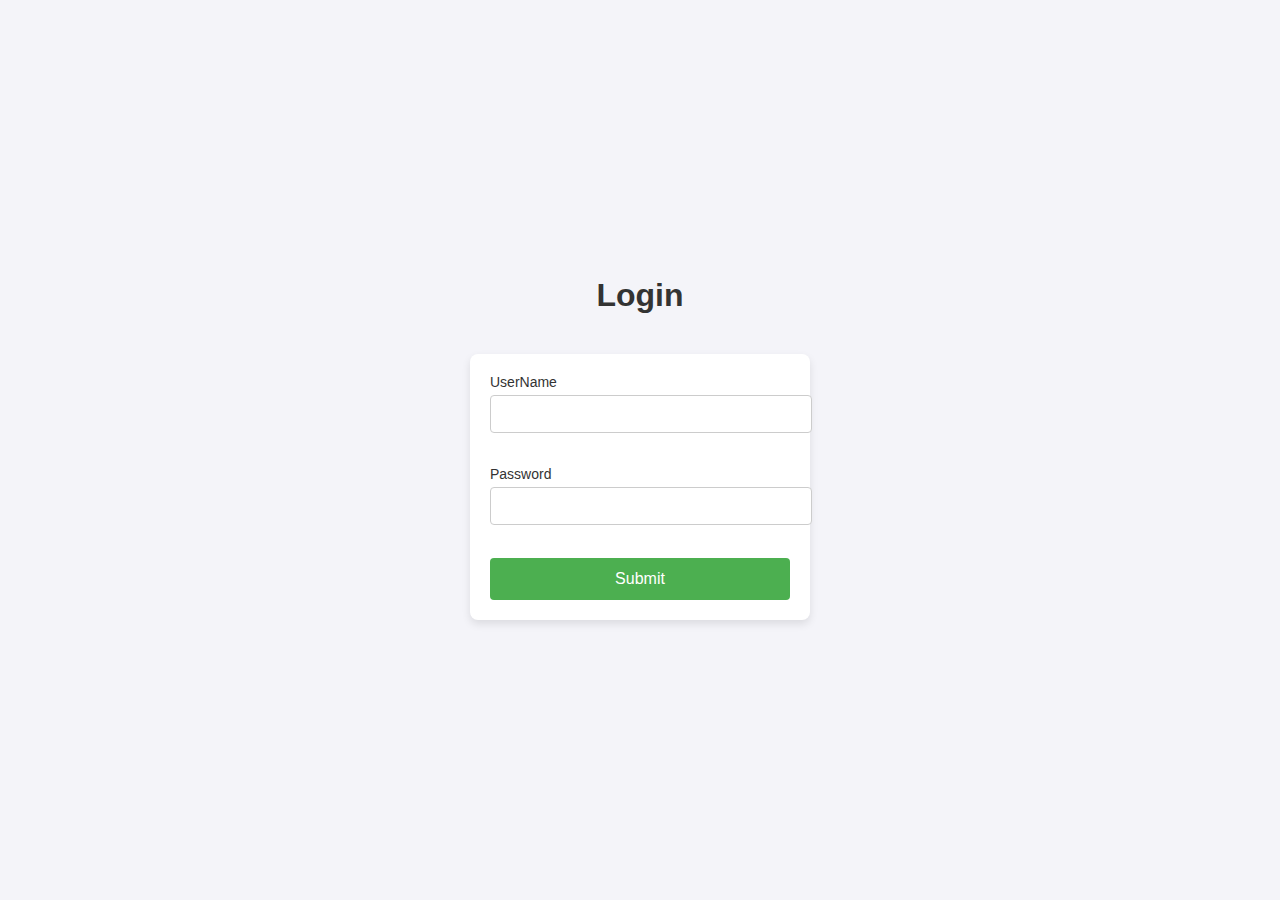
<file: src/main/resources/templates/index.html>
<!DOCTYPE html>
<html  xmlns:th="http://www.thymeleaf.org" lang="en">
<head>
    <meta charset="UTF-8">
    <meta name="viewport" content="width=device-width, initial-scale=1.0">
    <title>loginForm</title>
    <style>
    /* General Body Style */
body {
    font-family: Arial, sans-serif;
    background-color: #f4f4f9;
    margin: 0;
    padding: 0;
    display: flex;
    flex-direction: column;
    justify-content: center;
    align-items: center;
    height: 100vh;
    color: #333;
}

/* Heading Styling */
h1 {
    font-size: 32px;
    margin-bottom: 20px;
    text-align: center;
    color: #333;
}

/* Form Container Styling */
form {
    background-color: white;
    padding: 20px;
    border-radius: 8px;
    box-shadow: 0 4px 8px rgba(0, 0, 0, 0.1);
    width: 300px;
    display: flex;
    flex-direction: column;
    margin-top: 20px;
}

/* Label Styling */
label {
    font-size: 14px;
    margin-bottom: 5px;
}

/* Input Field Styling */
input[type="text"], input[type="password"] {
    padding: 10px;
    margin-bottom: 15px;
    border: 1px solid #ccc;
    border-radius: 4px;
    font-size: 14px;
    width: 100%;
}

/* Focus Effect for Input Fields */
input[type="text"]:focus, input[type="password"]:focus {
    border-color: #4CAF50;
    outline: none;
}

/* Submit Button Styling */
button {
    background-color: #4CAF50;
    color: white;
    border: none;
    padding: 12px;
    font-size: 16px;
    border-radius: 4px;
    cursor: pointer;
    transition: background-color 0.3s ease;
}

/* Button Hover Effect */
button:hover {
    background-color: #45a049;
}

/* Error Message Styling */
div {
    margin-top: 10px;
    color: red;
    font-size: 14px;
    text-align: center;
}
</style>
</head>
<body>

    <h1 id="myheader" >Login</h1>
   
     <form action="/view/loginForm" method="post">
            <label for="username">UserName</label>
            <input type="text" id="name"  name="name" required autocomplete="new-name"><br>
           
            <label for="password">Password</label>
            <input type="password" id="password"  name="password" required autocomplete="new-password"><br>
     
     
    <button type="submit">Submit </button>
</form>
<div th:if="${error}" style="color: red;">
        <p th:text="${error}"></p>
    </div>
  
</body>
</html>
</file>
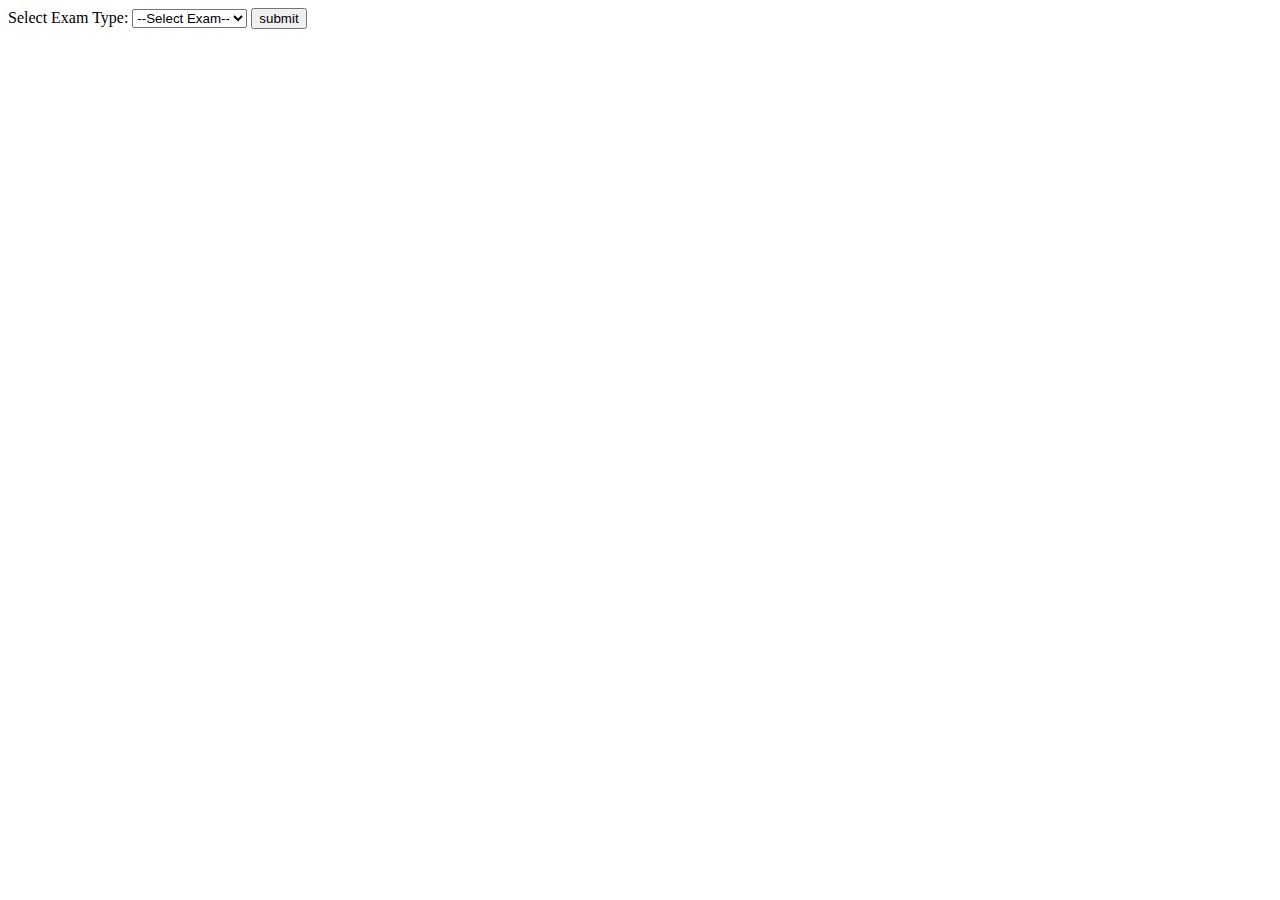
<file: src/main/resources/templates/academicDetailsPage.html>
<!DOCTYPE html>
<html  xmlns:th="http://www.thymeleaf.org" lang="en">
<head>
    <meta charset="UTF-8">
    <meta name="viewport" content="width=device-width, initial-scale=1.0">
    <title>Student Academic Details</title>
    
</head>

<body>
<form th:action="@{/view/academicResults}" method="get">
<div class="button-container">
		
		<input type="hidden" name="name" th:value="${name}" />
        <label for="examType">Select Exam Type:</label>
        <select name="examTypeName" id="examTypeName" >
            <option value="">--Select Exam--</option>
            <option value="UnitTest1">unit1</option>
            <option value="UnitTest2">unit2</option>
            <option value="Quarterly">Quarterly</option>
            <option value="half-early">Half-Yearly</option>
            <option value="Annuval">Annuval</option>
            
        </select>
        <input type="submit" value="submit" />
    </div>
    </form>




</body>
</html>
</file>
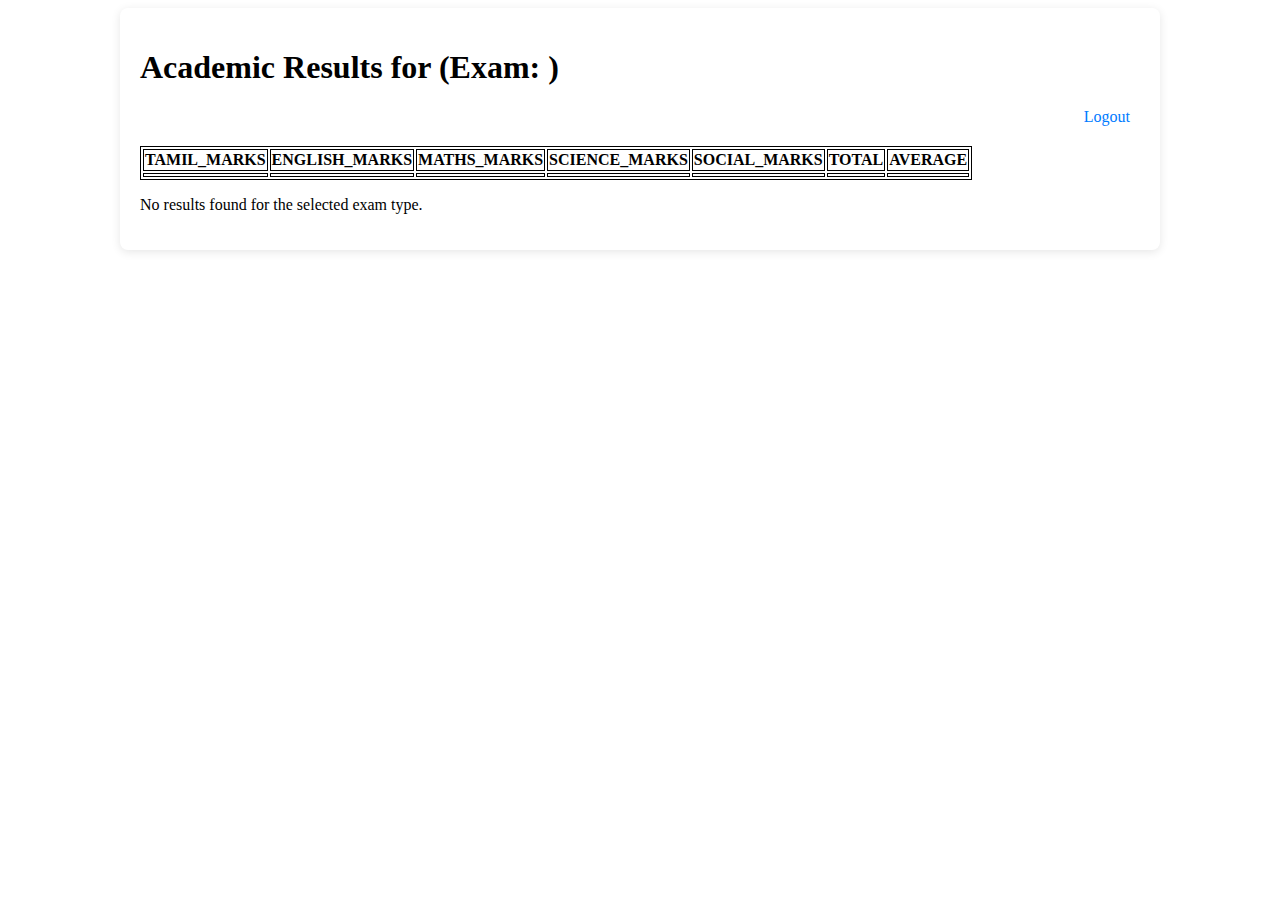
<file: src/main/resources/templates/academicResults.html>
<!DOCTYPE html>
<html xmlns:th="http://www.thymeleaf.org">
<head>
    <title>Academic Results</title>
    <style>
table, th, td {
  border:1px solid black;
}
 .container {
    max-width: 1000px;
    margin: auto;
    padding: 20px;
    background: white;
    box-shadow: 0 2px 10px rgba(0, 0, 0, 0.1);
    border-radius: 8px;
}

a {
    display: block;
    text-align: right;
    color: #007bff;
    text-decoration: none;
    margin-bottom: 20px;
    margin-top: 20px;
    margin-right:10px;
}

a:hover {
    text-decoration: underline;
}
</style>
</head>
<body>
<div class="container">
    <h1>Academic Results for <span th:text="${student.name}"></span> (Exam: <span th:text="${examtype_name}"></span>)</h1>
	<a href="/logout">Logout</a>
    <div th:if="${not #lists.isEmpty(marks)}">
	<table>
        <thead>
            <tr>
                
                <th>TAMIL_MARKS</th>
              	<th>ENGLISH_MARKS</th>
                <th>MATHS_MARKS</th>
                <th>SCIENCE_MARKS</th>
                <th>SOCIAL_MARKS</th>
                <th>TOTAL</th>
                <th>AVERAGE</th>
            </tr>
        </thead>
        <tbody>
            <tr th:each="marks : ${marks}">
                
                <td th:text="${marks.tamil_marks}"></td>
                <td th:text="${marks.english_marks}"></td>
                <td th:text="${marks.maths_marks}"></td>
                <td th:text="${marks.science_marks}"></td>
                <td th:text="${marks.social_marks}"></td>
                <td th:text="${marks.total}"></td>
                <td th:text="${marks.average}"></td>
            </tr>
        </tbody>
    </table>
    </div>

    <div th:if="${#lists.isEmpty(marks)}">
        <p>No results found for the selected exam type.</p>
    </div>
 </div>
</body>
</html>
</file>
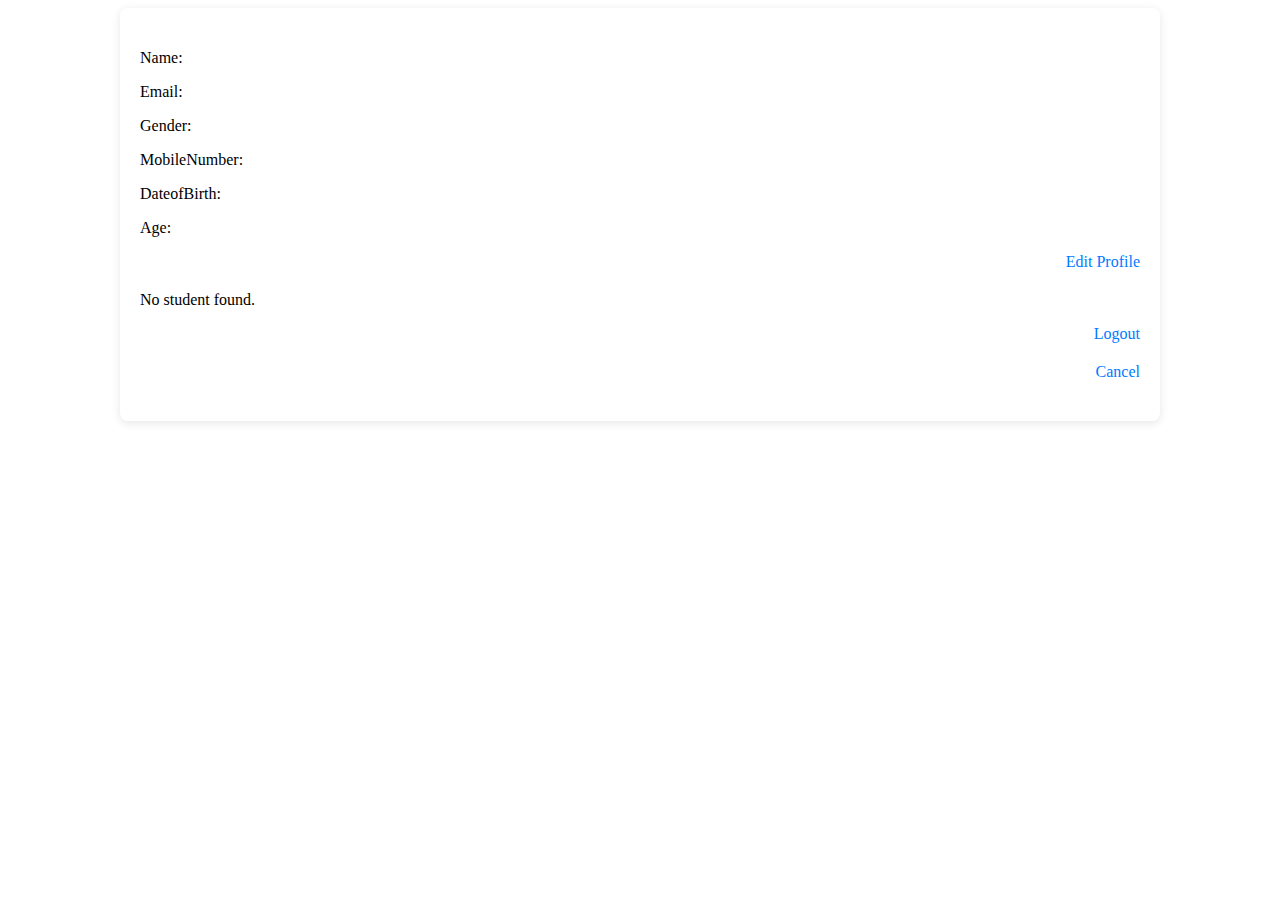
<file: src/main/resources/templates/detailsPage.html>
<!DOCTYPE html>
<html  xmlns:th="http://www.thymeleaf.org" lang="en">
<head>
    <meta charset="UTF-8">
    <meta name="viewport" content="width=device-width, initial-scale=1.0">
    <title>Student Details</title>
    <!-- <link rel="stylesheet" type="text/css" href="/css/registrationstyles.css"> -->
    <style>
    
    	a {
    display: block;
    text-align: right;
    color: #007bff;
    text-decoration: none;
    margin-bottom: 20px;
    
}

a:hover {
    text-decoration: underline;
}
.container {
    max-width: 1000px;
    margin: auto;
    padding: 20px;
    background: white;
    box-shadow: 0 2px 10px rgba(0, 0, 0, 0.1);
    border-radius: 8px;
}
    
    </style>
</head>

<body>
<div class="container">
    <h1  th:text="'Profile of ' + ${student.name} + '!'" ></h1>
    
    <div th:if="${student != null}">
    	<p>Name: <span th:text="${student.name}"></span></p>
        <p>Email: <span th:text="${student.email}"></span></p>
        <p>Gender: <span th:text="${student.gender}"></span></p>
        <p>MobileNumber: <span th:text="${student.mobilenumber}"></span></p>
        <p>DateofBirth:<span th:text="${student.date_of_birth}"></span></p>
        <p>Age: <span th:text="${student.age}"></span></p>
        
    
    	<a th:href="@{/view/edit(name=${student.name})}">Edit Profile</a>
	</div>
<div th:if="${student == null}">
    <p>No student found.</p>
</div>
    <a href="/view/logout" method="post">Logout</a>
    <a th:href="@{/view/welcome(name=${student.name})}" method="get">Cancel</a>
  
</div>
</body>
</html>
</file>
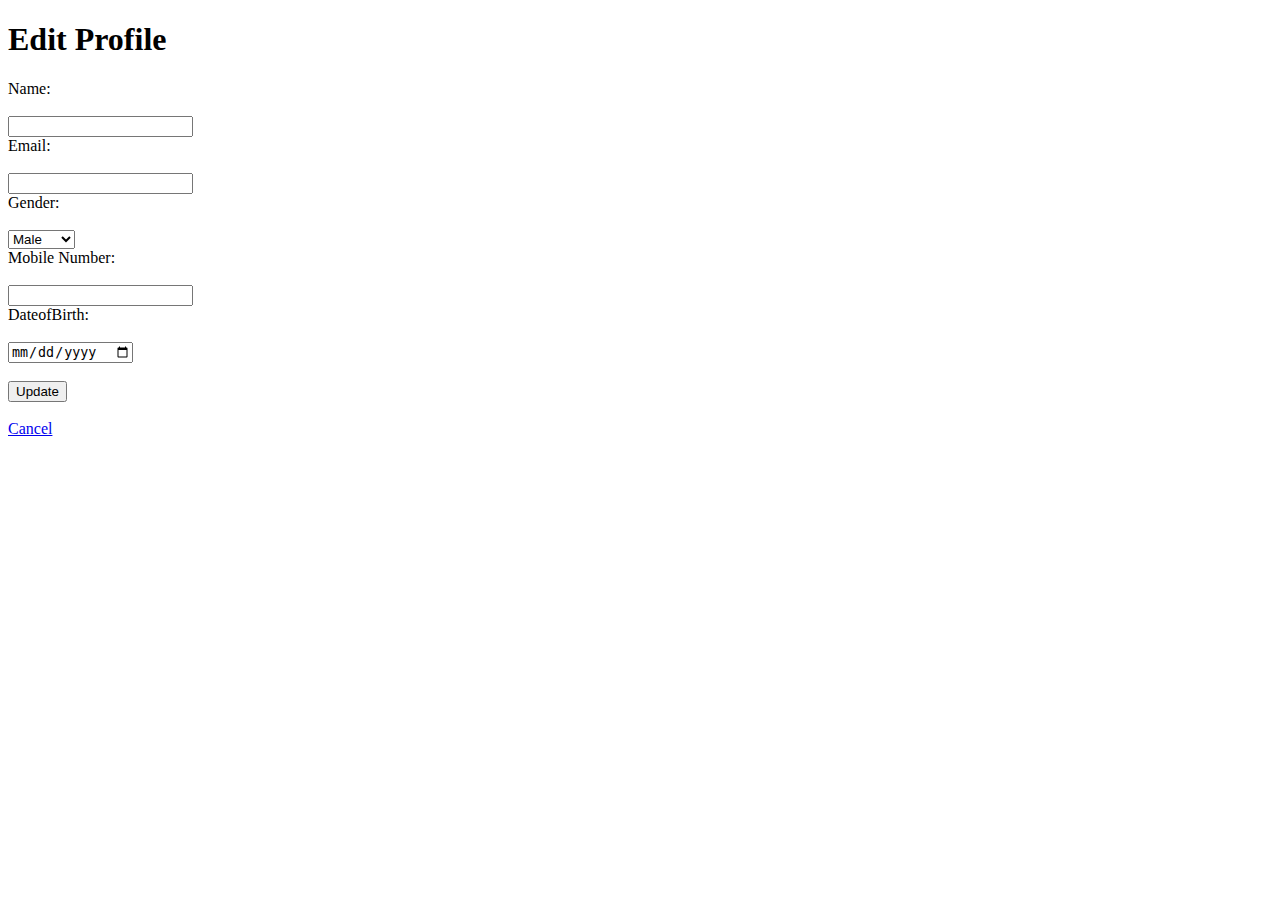
<file: src/main/resources/templates/editProfile.html>
<!DOCTYPE html>
<html xmlns:th="http://www.thymeleaf.org">
<head>
    <title>Edit Profile</title>
    <!-- <style>
    
    	a {
    display: block;
    text-align: right;
    color: #007bff;
    text-decoration: none;
    margin-bottom: 20px;
    
}

a:hover {
    text-decoration: underline;
}
.container {
    max-width: 1000px;
    margin: auto;
    padding: 20px;
    background: white;
    box-shadow: 0 2px 10px rgba(0, 0, 0, 0.1);
    border-radius: 8px;
}
    
    </style> -->
</head>
<body>
<div class="container">
    <h1>Edit Profile</h1>
    <form th:action="@{/view/editProfile}" method="post" th:object="${student}">
       <input type="hidden" name="_method" value="PUT">
      <!--  <input type="hidden" name="name" th:value="${student.name}">  -->
        <div>
            <label for="name">Name:</label><br><br>
            <input type="text" id="name"title="Characters only" th:field="*{name}" required />
        </div>
        <div>
            <label for="email">Email:</label><br><br>
            <input type="email" id="email" pattern="[a-z0-9._%+\-]+@[a-z0-9.\-]+\.[a-z]{2,}$" th:field="*{email}" required />
        </div>
        <div>
            <label for="gender">Gender:</label><br><br>
            <select id="gender" th:field="*{gender}">
                <option value="Male" th:selected="${student.gender == 'Male'}">Male</option>
                <option value="Female" th:selected="${student.gender == 'Female'}">Female</option>
                <option value="Other" th:selected="${student.gender == 'Other'}">Other</option>
            </select>
        </div>
        <div>
            <label for="mobilenumber">Mobile Number:</label><br><br>
            <input type="tel" id="mobilenumber"  th:field="*{mobilenumber}" required />
        </div>
        <div>
            <label for="birthday">DateofBirth:</label><br><br>
  			<input type="date" id="date_of_birth" name="date_of_birth" th:field="*{date_of_birth}" required><br><br>
        </div>
        <div>
            <button type="submit">Update</button><br><br>
        </div>
    </form>
    <a href="@{/view/welcome(name=${student.name})}">Cancel</a>
</div>
</body>
</html>
</file>
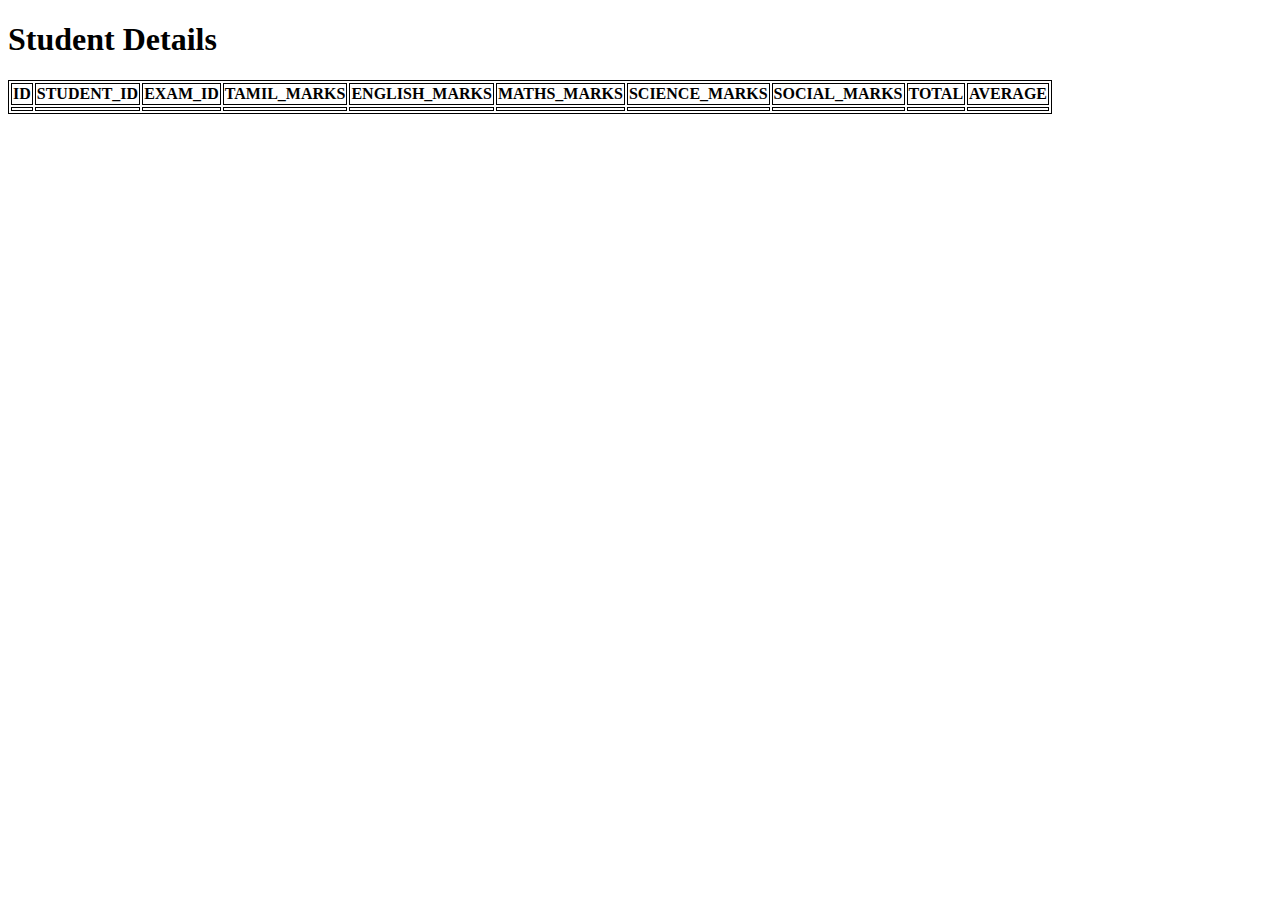
<file: src/main/resources/templates/studentaccdemicdetails.html>
<!DOCTYPE html>
<html xmlns:th="http://www.thymeleaf.org">
<head>
    <title>Student Details</title>
     <style>
table, th, td {
  border:1px solid black;
}
</style>
</head>
<body>
    <h1>Student Details</h1>
    <table>
        <thead>
            <tr>
                <th>ID</th>
                <th>STUDENT_ID</th>
                <th>EXAM_ID</th>
                <th>TAMIL_MARKS</th>
              	<th>ENGLISH_MARKS</th>
                <th>MATHS_MARKS</th>
                <th>SCIENCE_MARKS</th>
                <th>SOCIAL_MARKS</th>
                <th>TOTAL</th>
                <th>AVERAGE</th>
            </tr>
        </thead>
        <tbody>
            <tr th:each="academicDetails : ${details}">
                <td th:text="${academicDetails.id}"></td>
                <td th:text="${academicDetails.student_id}"></td>
                <td th:text="${academicDetails.exam_id}"></td>
                <td th:text="${academicDetails.tamil_marks}"></td>
                <td th:text="${academicDetails.english_marks}"></td>
                <td th:text="${academicDetails.maths_marks}"></td>
                <td th:text="${academicDetails.science_marks}"></td>
                <td th:text="${academicDetails.social_marks}"></td>
                <td th:text="${academicDetails.total}"></td>
                <td th:text="${academicDetails.average}"></td>
            </tr>
        </tbody>
    </table>
</body>
</html>
</file>
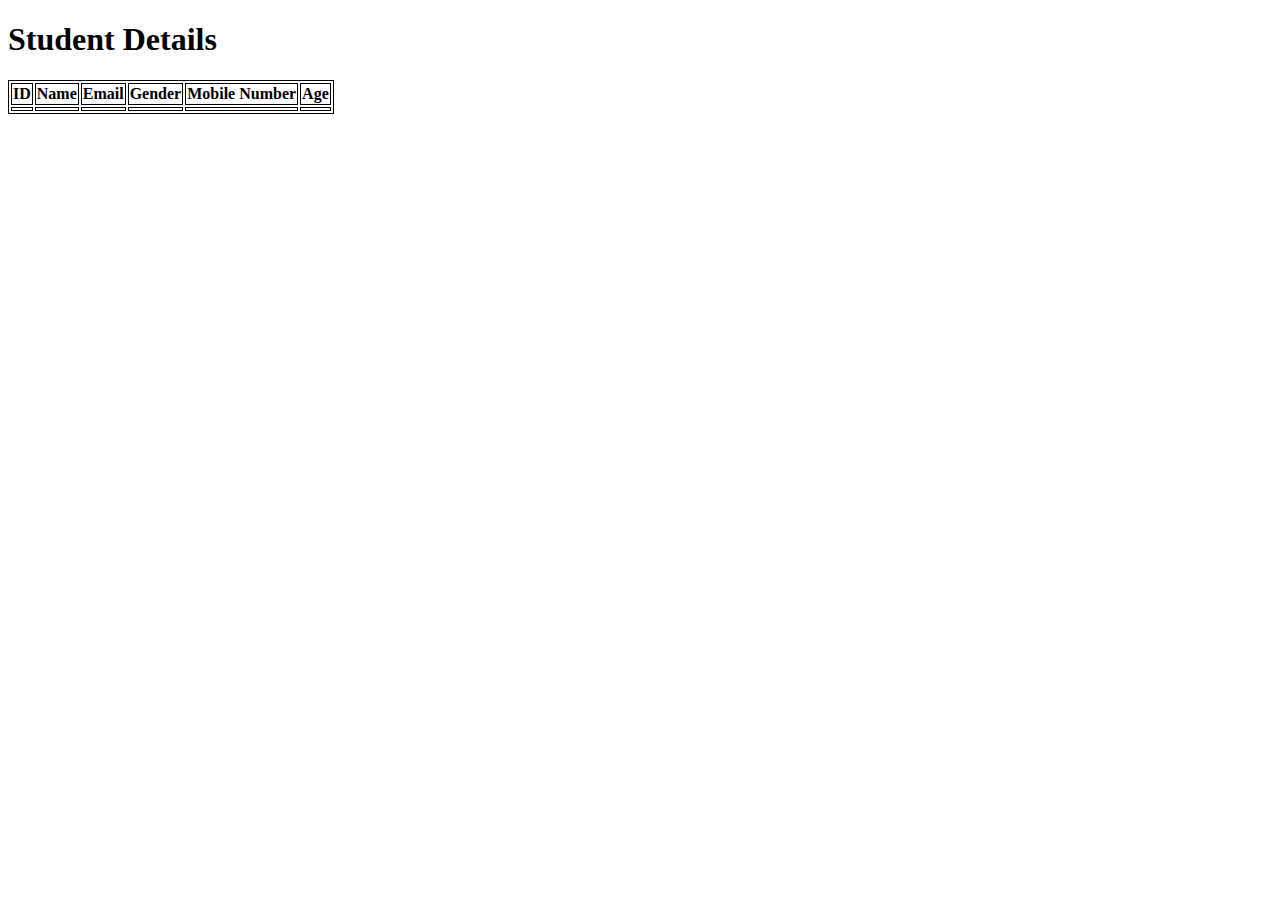
<file: src/main/resources/templates/studentdetails.html>
<!DOCTYPE html>
<html xmlns:th="http://www.thymeleaf.org">
<head>
    <title>Student Details</title>
    <style>
table, th, td {
  border:1px solid black;
}
</style>
</head>

<body>
    <h1>Student Details</h1>
    <table>
        <thead>
            <tr>
                <th>ID</th>
                <th>Name</th>
                <th>Email</th>
                <th>Gender</th>
                <th>Mobile Number</th>
                <th>Age</th>
            </tr>
        </thead>
        <tbody>
            <tr th:each="student : ${students}">
                <td th:text="${student.id}"></td>
                <td th:text="${student.name}"></td>
                <td th:text="${student.gender}"></td>
                <td th:text="${student.email}"></td>
                <td th:text="${student.mobilenumber}"></td>
                <td th:text="${student.age}"></td>
               
                
            </tr>
        </tbody>
    </table>
</body>
</html>
</file>
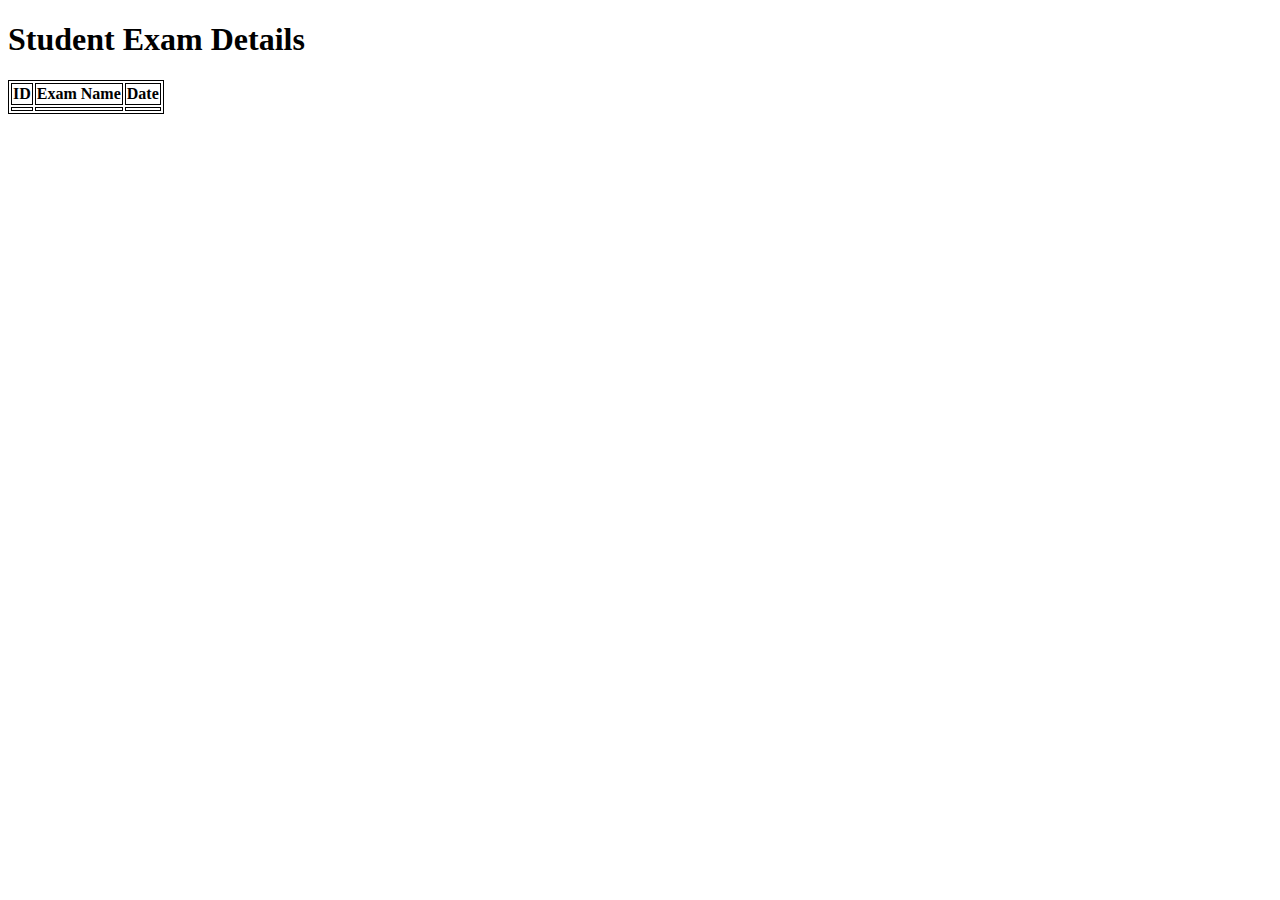
<file: src/main/resources/templates/studentexamdetails.html>
<!DOCTYPE html>
<html xmlns:th="http://www.thymeleaf.org">
<head>
    <title>Student Exam Details</title>
    <style>
table, th, td {
  border:1px solid black;
}
</style>
</head>
<body>
    <h1>Student Exam Details</h1>
    <table>
        <thead>
            <tr>
                <th>ID</th>
                <th>Exam Name</th>
                <th>Date</th>
            </tr>
        </thead>
        <tbody>
            <tr th:each="examType : ${exams}">
                <td th:text="${examType.id}"></td>
                <td th:text="${examType.exam_name}"></td>
                <td th:text="${examType.date}"></td>
            </tr>
        </tbody>
    </table>
</body>
</html>
</file>
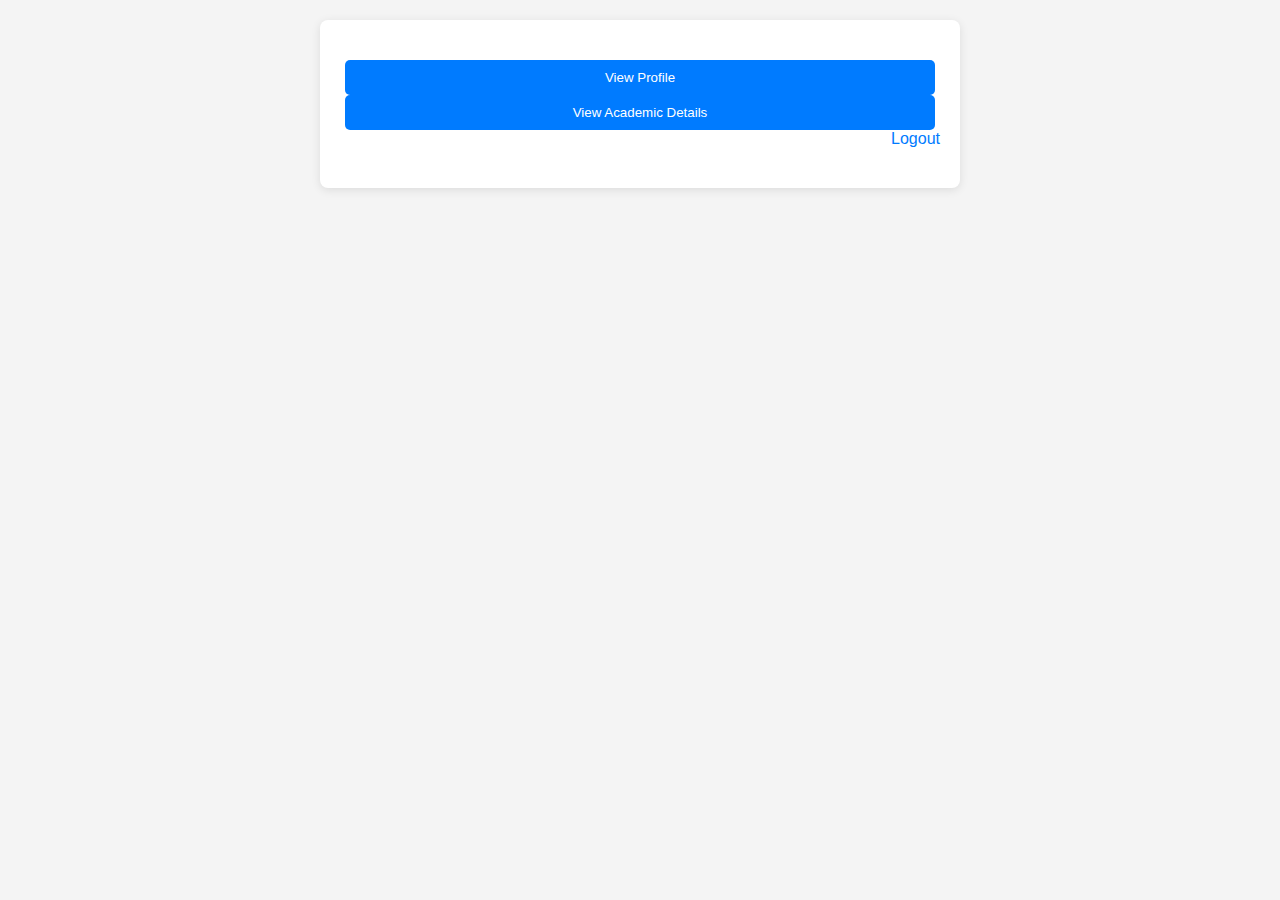
<file: src/main/resources/templates/welcomepage.html>
<!DOCTYPE html>
<html lang="en" xmlns:th="http://www.thymeleaf.org">
<head>
    <meta charset="UTF-8">
    <meta name="viewport" content="width=device-width, initial-scale=1.0">
    <title>welcome page</title>
    <style>
body {
    font-family: Arial, sans-serif;
    background-color: #f4f4f4;
    margin: 0;
    padding: 20px;
}

.container {
    max-width: 600px;
    margin: auto;
    padding: 20px;
    background: white;
    box-shadow: 0 2px 10px rgba(0, 0, 0, 0.1);
    border-radius: 8px;
}

h1 {
    font-size: 24px;
    color: #333;
    margin-bottom: 20px;
    text-align: center;
}

a {
    display: block;
    text-align: right;
    color: #007bff;
    text-decoration: none;
    margin-bottom: 20px;
}

a:hover {
    text-decoration: underline;
}

.button-container {
    display: flex;
    justify-content: space-between;
}
input[type="submit"] {
    background-color: #007bff;
    color: white;
    border: none;
    padding: 10px 15px;
    border-radius: 5px;
    cursor: pointer;
    transition: background-color 0.3s;
    flex: 1;
    margin: 0 5px; /* Add some space between buttons */
}
input[type="submit"]:hover {
    background-color: #4cae4c;
}



}

button:hover {
    background-color: #0056b3;
}

button:focus {
    outline: none;
    box-shadow: 0 0 0 2px rgba(0, 123, 255, 0.5);
}
</style>
</head>

<body>
<div class="container">

<!--  <h1 th:text="'Welcome, ' + ${name} + '!'">Welcome, User!</h1> -->
 
 <h1 th:text="'Welcome, ' + ${name} + '!'"></h1>
 <form  th:action="@{/view/viewDetails}" method="get">
    
    <input type="hidden" name="name" th:value="${name}" /> 
    <div class="button-container">
    	<input type="submit" value="View Profile"></input>
    	
	</div>
</form>

<form th:action="@{/view/academicDetails}" method="get">
  <input type="hidden" name="name" th:value="${name}" /> 
    <div class="button-container">
    	<input type="submit" value="View Academic Details" />
    </div>
</form>
<a href="/view/logout" method="post">Logout</a>


</div>
</body>
</html>
</file>
